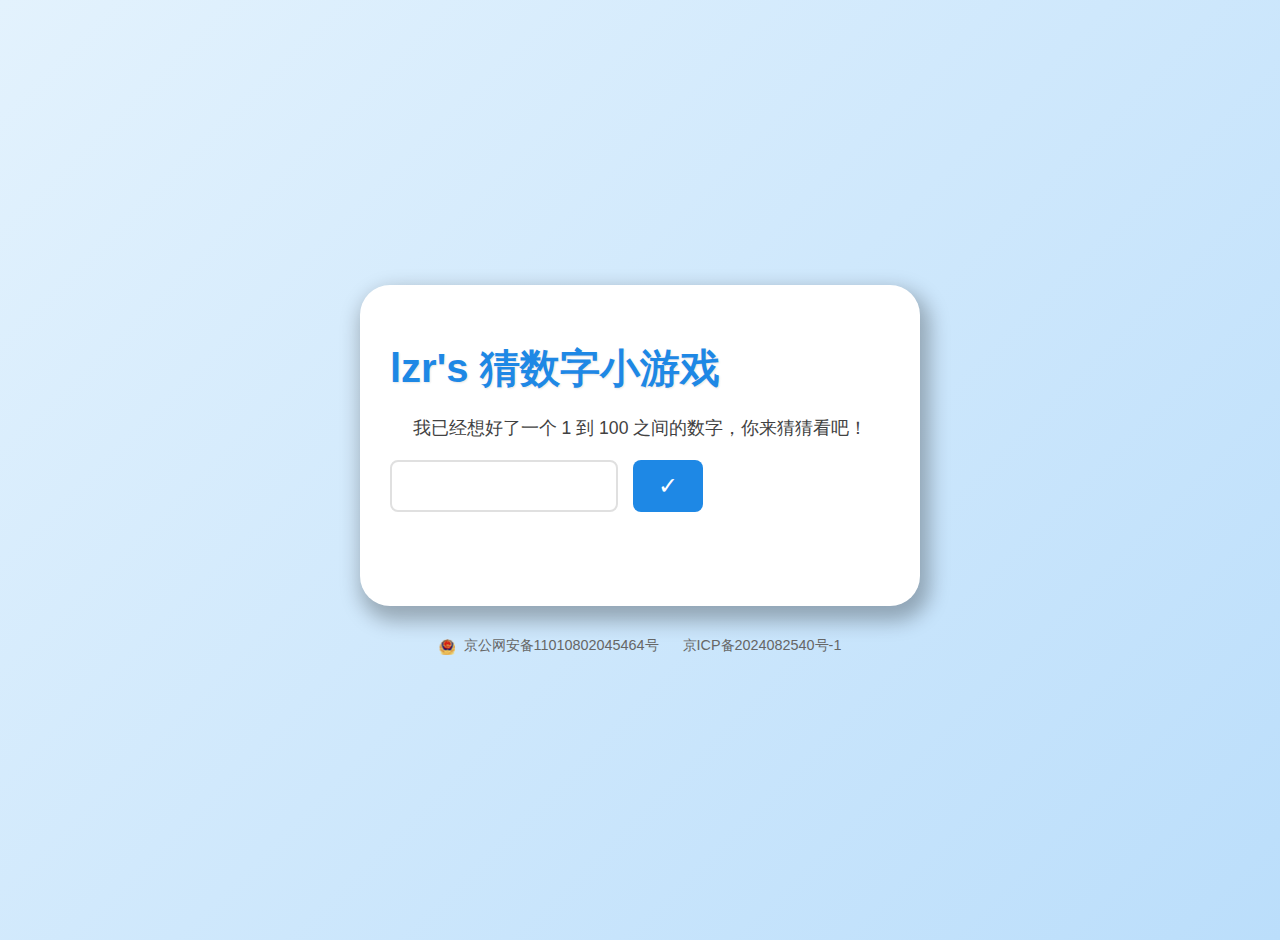
<file: index.html>
<!DOCTYPE html>
<html lang="en">
<head>
    <meta charset="UTF-8">
    <meta name="viewport" content="width=device-width, initial-scale=1.0">
    <title>lzr 的猜数字小游戏</title>
    <style>
        body {
            font-family: 'Segoe UI', Arial, sans-serif;
            background: linear-gradient(135deg, #e3f2fd, #bbdefb);
            display: flex;
            flex-direction: column;
            align-items: center;
            justify-content: center;
            min-height: 100vh;
            margin: 0;
            padding: 20px;
        }

        h1 {
            color: #1e88e5;
            text-shadow: 1px 1px 2px rgba(0,0,0,0.1);
            font-size: 2.5em;
            margin-bottom: 20px;
        }

        .game-container {
            background: white;
            padding: 30px;
            border-radius: 30px;
            box-shadow: 5px 10px 20px 5px rgba(0, 0, 0, 0.283);
            width: 90%;
            max-width: 500px;
        }

        p {
            font-size: 1.1em;
            color: #424242;
            margin: 0 0 20px 0;
            text-align: center;
        }

        .input-container {
            display: flex;
            gap: 15px;
            margin-bottom: 20px;
        }

        input[type="number"] {
            padding: 12px;
            font-size: 1em;
            border: 2px solid #e0e0e0;
            border-radius: 8px;
            width: 100%;
            max-width: 200px;
            transition: border-color 0.3s ease;
        }

        input[type="number"]:focus {
            border-color: #1e88e5;
            outline: none;
            box-shadow: 0 0 5px rgba(30, 136, 229, 0.3);
        }

        button {
            padding: 12px 25px;
            font-size: 1.5em;
            background: #1e88e5;
            color: white;
            border: none;
            border-radius: 8px;
            cursor: pointer;
            transition: transform 0.2s, background 0.3s;
        }

        button:hover {
            background: #1976d2;
            transform: translateY(-2px);
        }

        button:active {
            transform: translateY(1px);
        }

        #result {
            min-height: 24px;
            font-weight: 500;
            transition: all 0.3s ease;
        }

        footer {
            margin-top: 30px;
            font-size: 0.9em;
        }

        footer a {
            color: #666;
            text-decoration: none;
            transition: color 0.3s;
        }

        footer a:hover {
            color: #1e88e5;
        }

        footer img {
            vertical-align: middle;
            width: 16px;
            height: 16px;
            margin-right: 5px;
        }
    </style>
</head>
<body>
    <div class="game-container">
        <h1>lzr's 猜数字小游戏</h1>
        <p>我已经想好了一个 1 到 100 之间的数字，你来猜猜看吧！</p>
        <div class="input-container">
            <input type="number" id="guessInput" min="1" max="100">
            <button onclick="checkGuess()">✓</button>
        </div>
        <p id="result"></p>
    </div>

    <footer>
        <div>
            <a href="https://beian.mps.gov.cn/#/query/webSearch?code=11010802045464" rel="noreferrer" target="_blank">
                <img src="备案图标.png" alt="备案图标">
                <span>京公网安备11010802045464号</span>
            </a>
            <a href="https://beian.miit.gov.cn" target="_blank" style="margin-left: 20px;">
                <span>京ICP备2024082540号-1</span>
            </a>
        </div>
    </footer>

    <script>
        let targetNumber = Math.floor(Math.random() * 100) + 1;
        function checkGuess() {
            let guess = parseInt(document.getElementById('guessInput').value);
            let result = document.getElementById('result');
            
            if (isNaN(guess)) {
                result.innerHTML = "请输入有效的数字！";
                result.style.color = "#e53935";
                return;
            }
            
            if (guess === targetNumber) {
                result.innerHTML = "猜对了, Niubility!";
                result.style.color = "#2e7d32";
            } else if (guess < targetNumber) {
                result.innerHTML = "猜小了, Vegetable Dog!";
                result.style.color = "#f57c00";
            } else {
                result.innerHTML = "猜大了, Spicy Chicken!";
                result.style.color = "#d81b60";
            }
        }
    </script>
</body>
</html>
</file>
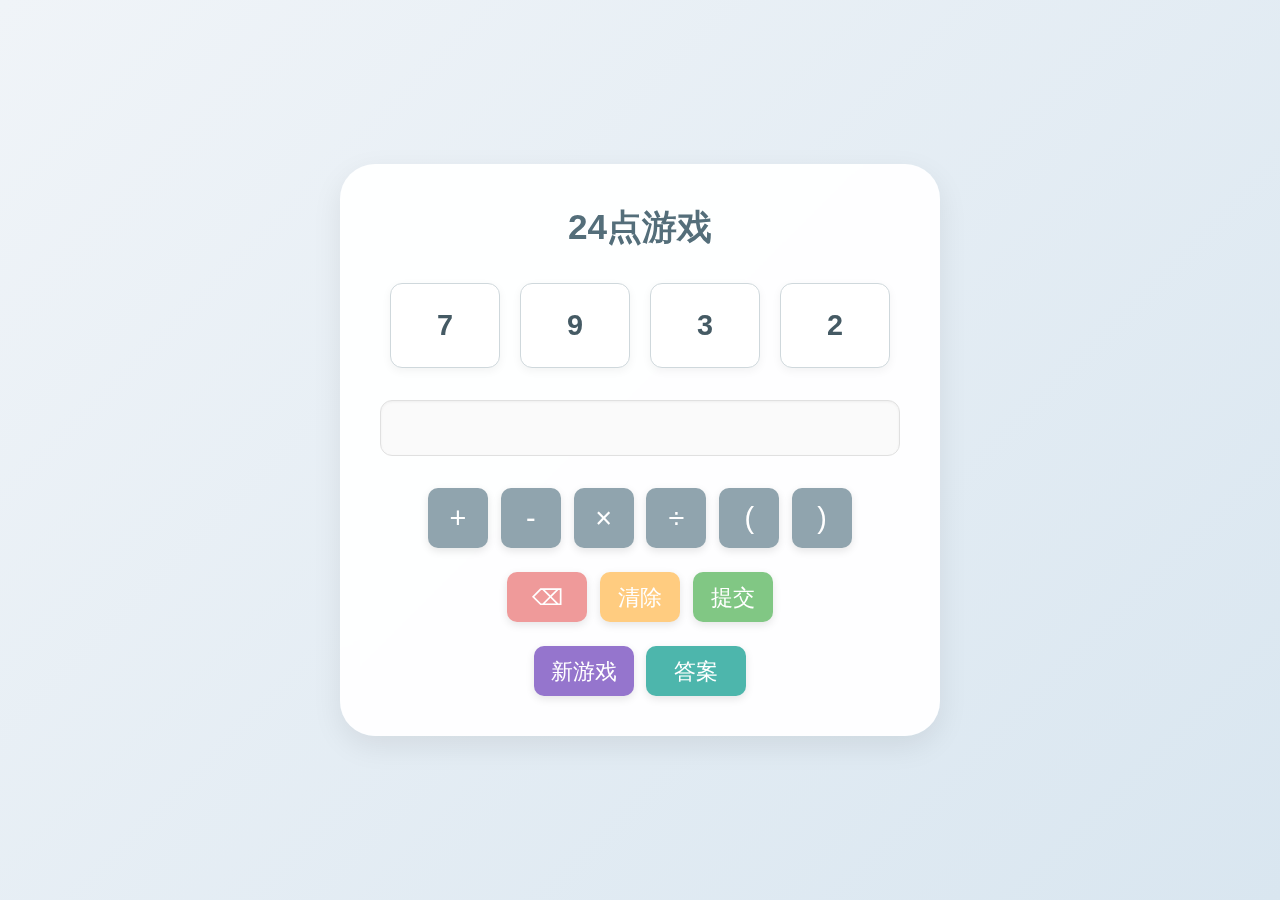
<file: 24point/index.html>
<!DOCTYPE html>
<html lang="zh">
<head>
    <meta charset="UTF-8">
    <meta name="viewport" content="width=device-width, initial-scale=1.0">
    <title>24点游戏</title>
    <link rel="stylesheet" href="style.css?v1.3">
</head>
<body>
    <div class="container">
        <h1>24点游戏</h1>
        <div class="numbers-container">
            <div class="number-card" onclick="appendNumber(this.textContent, this)" data-number=""></div>
            <div class="number-card" onclick="appendNumber(this.textContent, this)" data-number=""></div>
            <div class="number-card" onclick="appendNumber(this.textContent, this)" data-number=""></div>
            <div class="number-card" onclick="appendNumber(this.textContent, this)" data-number=""></div>
        </div>
        <div class="expression-container">
            <input type="text" id="expression" readonly aria-label="表达式输入框">
        </div>
        <div class="button-container">
            <div class="operators-grid">
                <button type="button" onclick="appendOperator('+')">+</button>
                <button type="button" onclick="appendOperator('-')">-</button>
                <button type="button" onclick="appendOperator('×')">×</button>
                <button type="button" onclick="appendOperator('÷')">÷</button>
                <button type="button" onclick="appendOperator('(')">(</button>
                <button type="button" onclick="appendOperator(')')">)</button>
            </div>
            <div class="control-grid">
                <button type="button" onclick="deleteLastChar()">⌫</button>
                <button type="button" onclick="clearExpression()">清除</button>
                <button type="button" onclick="checkResult()">提交</button>
            </div>
            <div class="bottom-grid">
                <button type="button" onclick="generateNewGame()">新游戏</button>
                <button type="button" onclick="toggleSolutions()">答案</button>
            </div>
        </div>
        <div id="solutions-panel" class="solutions-panel hidden">
            <h3>可能的答案：<span id="solutions-count"></span></h3>
            <div id="solutions-list"></div>
            <div class="solutions-pagination">
                <button type="button" onclick="prevSolutionsPage()" id="prev-page">上一页</button>
                <span id="page-info"></span>
                <button type="button" onclick="nextSolutionsPage()" id="next-page">下一页</button>
            </div>
        </div>
    </div>
    <script src="script.js"></script>
</body>
</html>
</file>
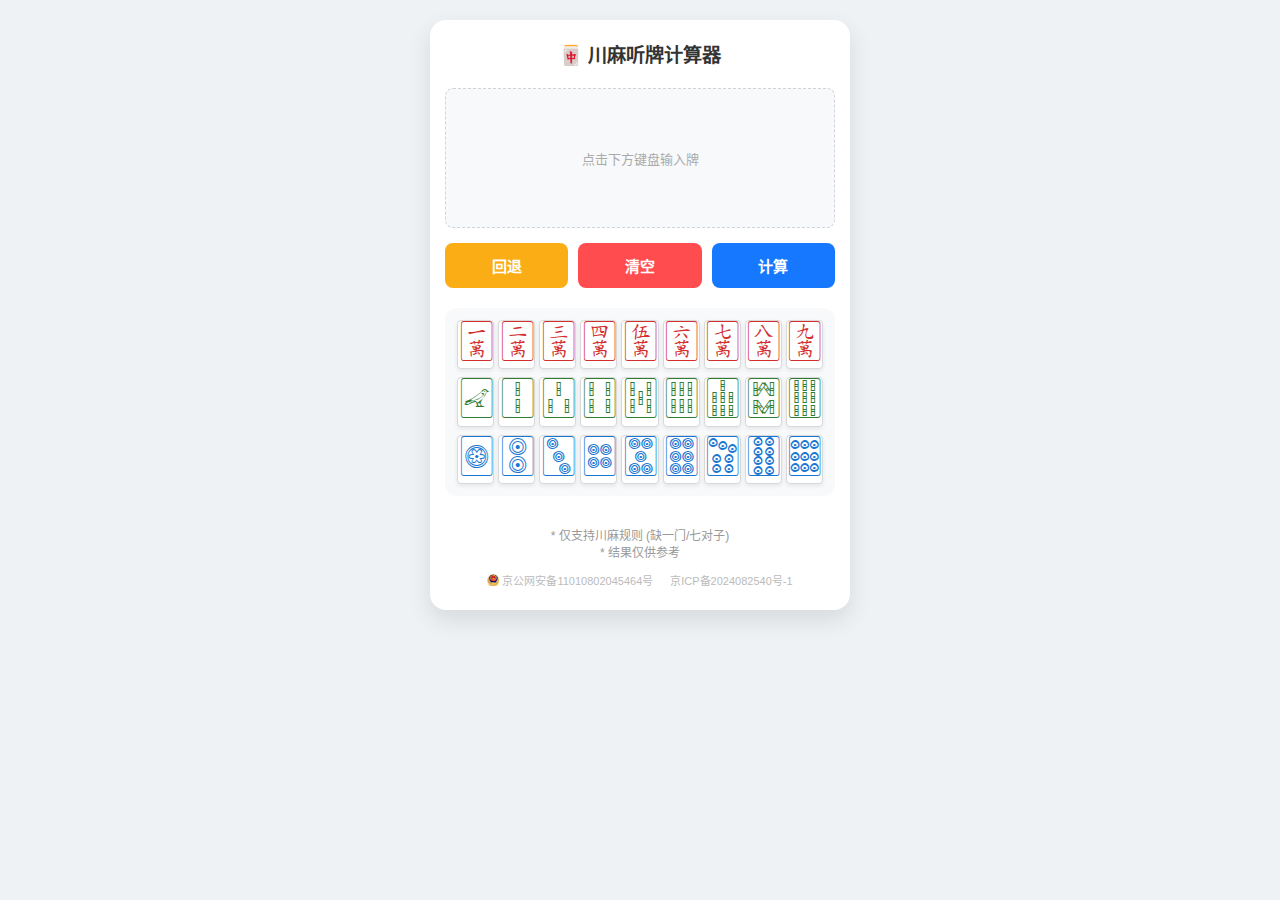
<file: mahjong/index.html>
<!DOCTYPE html>
<html lang="zh-CN">
<head>
    <meta charset="UTF-8">
    <meta name="viewport" content="width=device-width, initial-scale=1.0, maximum-scale=1.0, user-scalable=no">
    <title>川麻听牌计算器</title>
    <style>
        :root {
            --bg-body: #eef2f5;
            --bg-card: #ffffff;
            --primary: #1677ff;
            --danger: #ff4d4f;
            --undo: #faad14;
            --tile-border: #d9d9d9;
            --tile-shadow: 0 2px 4px rgba(0,0,0,0.08);
        }

        * {
            box-sizing: border-box;
            -webkit-tap-highlight-color: transparent;
        }

        body {
            font-family: -apple-system, BlinkMacSystemFont, "Segoe UI", Roboto, "Helvetica Neue", Arial, sans-serif;
            background-color: var(--bg-body);
            margin: 0;
            padding: 0;
            color: #333;
            min-height: 100vh;
            display: flex;
            justify-content: center;
        }

        /* --- 核心容器：限制最大宽度 --- */
        .app-wrapper {
            width: 100%;
            max-width: 420px; /* 限制宽度，电脑上不会太宽 */
            background: var(--bg-card);
            min-height: 100vh;
            padding: 15px;
            display: flex;
            flex-direction: column;
            position: relative;
        }

        /* 电脑端的样式优化：让它看起来像个卡片 */
        @media (min-width: 450px) {
            body {
                padding: 20px 0;
                align-items: flex-start; /* 顶部对齐 */
            }
            .app-wrapper {
                min-height: auto; /* 电脑上不需要撑满高度 */
                border-radius: 16px;
                box-shadow: 0 10px 25px rgba(0,0,0,0.1);
                margin-bottom: 20px;
            }
        }

        h1 {
            text-align: center;
            font-size: 1.2rem;
            margin: 5px 0 20px 0;
            color: #333;
            font-weight: 700;
        }

        /* --- 麻将牌通用样式 --- */
        .tile {
            aspect-ratio: 3 / 4; /* 锁定 3:4 比例 */
            background: #fff;
            border: 1px solid var(--tile-border);
            border-radius: 4px;
            box-shadow: var(--tile-shadow);
            position: relative;
            overflow: hidden; 
            display: flex;
            justify-content: center;
            align-items: center;
            cursor: pointer;
            user-select: none;
        }

        /* 字体层：放大撑满盒子 */
        .tile span {
            font-family: "Apple Color Emoji", "Segoe UI Emoji", "Noto Color Emoji", sans-serif;
            line-height: 1;
            transform: scale(1.5); /* 放大倍数 */
            display: block;
            margin-top: -35%; 
        }
        
        /* 颜色 */
        .tile.wan span { color: #d32f2f; }
        .tile.tiao span { color: #2e7d32; }
        .tile.tong span { color: #1976d2; }


        /* --- 1. 显示区域 --- */
        .display-area {
            background: #f8f9fa;
            border: 1px dashed #ced4da;
            border-radius: 8px;
            padding: 10px 5px;
            height: 140px; /* 固定大高度，容纳两行，防止跳动 */
            display: flex;
            flex-wrap: wrap; /* 允许换行 */
            justify-content: center;
            align-content: center; /* 内容垂直居中 */
            align-items: center;
            margin-bottom: 15px;
            overflow-y: auto;
        }

        .placeholder { 
            color: #aaa; 
            font-size: 13px; 
            width: 100%;
            text-align: center;
        }

        .display-area .tile {
            width: 36px;
            font-size: 22px;
            margin: 2px;
            background: #fff;
        }
        .mo-pai { margin-left: 12px !important; border-left: 2px solid var(--primary); }


        /* --- 2. 按钮区域 --- */
        .controls {
            display: flex;
            gap: 10px;
            margin-bottom: 20px;
        }
        .controls button {
            flex: 1;
            padding: 12px 0;
            border: none;
            border-radius: 8px;
            font-size: 15px;
            font-weight: 600;
            color: #fff;
            cursor: pointer;
            transition: opacity 0.2s;
        }
        .controls button:active { opacity: 0.8; }
        .btn-undo { background: var(--undo); }
        .btn-clear { background: var(--danger); }
        .btn-calc { background: var(--primary); }


        /* --- 3. 键盘区域 --- */
        .keyboard {
            background: #f8f9fa; /* 稍微深一点的背景区分 */
            padding: 12px;
            border-radius: 12px;
            margin-bottom: 20px;
        }

        .suit-row {
            display: grid;
            grid-template-columns: repeat(9, 1fr); 
            gap: 4px;
            margin-bottom: 8px;
        }
        .suit-row:last-child { margin-bottom: 0; }

        .keyboard .tile {
            width: 100%; 
            /* 关键：字体大小自适应，但在大屏上限死 */
            font-size: min(6.5vw, 28px); 
        }


        /* --- 4. 结果区域 --- */
        .result-item {
            background: #fff;
            margin-bottom: 12px;
            padding: 12px;
            border-radius: 8px;
            border: 1px solid #eee;
            border-left: 4px solid var(--primary);
            box-shadow: 0 2px 6px rgba(0,0,0,0.03);
            animation: slideIn 0.3s ease;
        }

        @keyframes slideIn {
            from { opacity: 0; transform: translateY(5px); }
            to { opacity: 1; transform: translateY(0); }
        }

        .action-row {
            display: flex;
            align-items: center;
            margin-bottom: 10px;
            font-size: 15px;
            font-weight: bold;
            color: #444;
            border-bottom: 1px solid #f0f0f0;
            padding-bottom: 8px;
        }

        .action-row .tile {
            width: 30px;
            font-size: 18px;
            margin: 0 6px;
        }

        .ting-container {
            display: flex;
            flex-wrap: wrap;
            gap: 8px;
        }

        .ting-group {
            display: flex;
            flex-direction: column;
            align-items: center;
            width: 32px;
        }

        .ting-group .tile {
            width: 100%;
            font-size: 20px;
        }

        .rem-tag {
            font-size: 10px;
            margin-top: -6px;
            z-index: 2;
            padding: 2px 0;
            border-radius: 3px;
            text-align: center;
            width: 90%;
            font-weight: 700;
            box-shadow: 0 1px 2px rgba(0,0,0,0.1);
        }

        .tips {
            text-align: center;
            color: #999;
            font-size: 12px;
            margin-top: 10px;
            padding-bottom: 10px;
        }

        /* --- Footer --- */
        footer {
            margin-top: auto;
            text-align: center;
            font-size: 11px;
            padding-bottom: 5px;
        }
        footer a {
            color: #bbb;
            text-decoration: none;
            display: inline-flex;
            align-items: center;
            margin: 2px 6px;
        }
        footer img {
            width: 12px;
            height: 12px;
            margin-right: 3px;
        }
    </style>
</head>
<body>

    <div class="app-wrapper">
        <h1>🀄️ 川麻听牌计算器</h1>

        <!-- 手牌显示 -->
        <div class="display-area" id="handDisplay" onclick="removeLastTile()">
            <div class="placeholder">点击下方键盘输入牌</div>
        </div>

        <!-- 按钮 -->
        <div class="controls">
            <button class="btn-undo" onclick="removeLastTile()">回退</button>
            <button class="btn-clear" onclick="clearHand()">清空</button>
            <button class="btn-calc" onclick="calculate()">计算</button>
        </div>

        <!-- 键盘 -->
        <div class="keyboard">
            <div class="suit-row">
                <div class="tile wan" onclick="addTile(1)"><span>🀇</span></div>
                <div class="tile wan" onclick="addTile(2)"><span>🀈</span></div>
                <div class="tile wan" onclick="addTile(3)"><span>🀉</span></div>
                <div class="tile wan" onclick="addTile(4)"><span>🀊</span></div>
                <div class="tile wan" onclick="addTile(5)"><span>🀋</span></div>
                <div class="tile wan" onclick="addTile(6)"><span>🀌</span></div>
                <div class="tile wan" onclick="addTile(7)"><span>🀍</span></div>
                <div class="tile wan" onclick="addTile(8)"><span>🀎</span></div>
                <div class="tile wan" onclick="addTile(9)"><span>🀏</span></div>
            </div>
            <div class="suit-row">
                <div class="tile tiao" onclick="addTile(11)"><span>🀐</span></div>
                <div class="tile tiao" onclick="addTile(12)"><span>🀑</span></div>
                <div class="tile tiao" onclick="addTile(13)"><span>🀒</span></div>
                <div class="tile tiao" onclick="addTile(14)"><span>🀓</span></div>
                <div class="tile tiao" onclick="addTile(15)"><span>🀔</span></div>
                <div class="tile tiao" onclick="addTile(16)"><span>🀕</span></div>
                <div class="tile tiao" onclick="addTile(17)"><span>🀖</span></div>
                <div class="tile tiao" onclick="addTile(18)"><span>🀗</span></div>
                <div class="tile tiao" onclick="addTile(19)"><span>🀘</span></div>
            </div>
            <div class="suit-row">
                <div class="tile tong" onclick="addTile(21)"><span>🀙</span></div>
                <div class="tile tong" onclick="addTile(22)"><span>🀚</span></div>
                <div class="tile tong" onclick="addTile(23)"><span>🀛</span></div>
                <div class="tile tong" onclick="addTile(24)"><span>🀜</span></div>
                <div class="tile tong" onclick="addTile(25)"><span>🀝</span></div>
                <div class="tile tong" onclick="addTile(26)"><span>🀞</span></div>
                <div class="tile tong" onclick="addTile(27)"><span>🀟</span></div>
                <div class="tile tong" onclick="addTile(28)"><span>🀠</span></div>
                <div class="tile tong" onclick="addTile(29)"><span>🀡</span></div>
            </div>
        </div>

        <!-- 结果 -->
        <div id="resultArea"></div>

        <div class="tips">
            * 仅支持川麻规则 (缺一门/七对子) <br>
            * 结果仅供参考
        </div>

        <footer>
            <div style="display: flex; flex-wrap: wrap; justify-content: center; gap: 5px;">
                <a href="https://beian.mps.gov.cn/#/query/webSearch?code=11010802045464" rel="noreferrer" target="_blank">
                    <img src="../备案图标.png" alt="备案图标">
                    <span>京公网安备11010802045464号</span>
                </a>
                <a href="https://beian.miit.gov.cn" target="_blank">
                    <span>京ICP备2024082540号-1</span>
                </a>
            </div>
        </footer>
    </div>

<script>
    let currentHand = [];
    
    const tileMap = {
        1: { char: '🀇', type: 'wan' }, 2: { char: '🀈', type: 'wan' }, 3: { char: '🀉', type: 'wan' },
        4: { char: '🀊', type: 'wan' }, 5: { char: '🀋', type: 'wan' }, 6: { char: '🀌', type: 'wan' },
        7: { char: '🀍', type: 'wan' }, 8: { char: '🀎', type: 'wan' }, 9: { char: '🀏', type: 'wan' },
        11: { char: '🀐', type: 'tiao' }, 12: { char: '🀑', type: 'tiao' }, 13: { char: '🀒', type: 'tiao' },
        14: { char: '🀓', type: 'tiao' }, 15: { char: '🀔', type: 'tiao' }, 16: { char: '🀕', type: 'tiao' },
        17: { char: '🀖', type: 'tiao' }, 18: { char: '🀗', type: 'tiao' }, 19: { char: '🀘', type: 'tiao' },
        21: { char: '🀙', type: 'tong' }, 22: { char: '🀚', type: 'tong' }, 23: { char: '🀛', type: 'tong' },
        24: { char: '🀜', type: 'tong' }, 25: { char: '🀝', type: 'tong' }, 26: { char: '🀞', type: 'tong' },
        27: { char: '🀟', type: 'tong' }, 28: { char: '🀠', type: 'tong' }, 29: { char: '🀡', type: 'tong' }
    };

    const allTiles = [
        1,2,3,4,5,6,7,8,9,
        11,12,13,14,15,16,17,18,19,
        21,22,23,24,25,26,27,28,29
    ];

    function addTile(code) {
        if (currentHand.length >= 14) return;
        
        // 检查是否超过4张
        const count = currentHand.filter(t => t === code).length;
        if (count >= 4) {
            document.getElementById('resultArea').innerHTML = '<div style="color:#ff4d4f; text-align:center; padding:10px; font-weight:bold;">⚠️ 一张牌最多只能有 4 张</div>';
            return;
        }

        currentHand.push(code);
        renderHand();
        if(currentHand.length % 3 !== 0) {
            calculate();
        } else {
            document.getElementById('resultArea').innerHTML = '';
        }
    }

    function removeLastTile() {
        if(currentHand.length === 0) return;
        currentHand.pop();
        renderHand();
        if(currentHand.length > 0 && currentHand.length % 3 !== 0) {
            calculate();
        } else {
            document.getElementById('resultArea').innerHTML = '';
        }
    }
    
    function clearHand() {
        currentHand = [];
        renderHand();
        document.getElementById('resultArea').innerHTML = '';
    }

    function renderHand() {
        const display = document.getElementById('handDisplay');
        display.innerHTML = '';
        
        if (currentHand.length === 0) {
            display.innerHTML = '<div class="placeholder">点击下方键盘输入牌</div>';
            return;
        }

        const sortedHand = [...currentHand].sort((a, b) => a - b);

        sortedHand.forEach((code, index) => {
            const tileData = tileMap[code];
            const div = document.createElement('div');
            div.className = `tile ${tileData.type}`;
            if (currentHand.length % 3 === 2 && index === currentHand.length - 1) {
                div.classList.add('mo-pai'); // 标记为刚摸的牌
            }
            const span = document.createElement('span');
            span.innerText = tileData.char;
            div.appendChild(span);
            display.appendChild(div);
        });
    }

    // --- 算法部分 ---

    function countTiles(tiles) {
        const counts = {};
        for (let t of tiles) counts[t] = (counts[t] || 0) + 1;
        return counts;
    }

    function isWin(tiles) {
        if (tiles.length === 0) return false;
        
        // 缺一门检查: 必须缺一门，即不能同时拥有万、条、筒
        const hasWan = tiles.some(t => t >= 1 && t <= 9);
        const hasTiao = tiles.some(t => t >= 11 && t <= 19);
        const hasTong = tiles.some(t => t >= 21 && t <= 29);
        if (hasWan && hasTiao && hasTong) return false;

        // 七对
        if (tiles.length === 14) {
            const counts = countTiles(tiles);
            let pairs = 0;
            for (let k in counts) {
                if (counts[k] === 2) pairs++;
                if (counts[k] === 4) pairs+=2;
            }
            if (pairs === 7) return true;
        }

        // 常规胡
        const counts = countTiles(tiles);
        const uniqueTiles = Object.keys(counts).map(Number).sort((a,b)=>a-b);

        for (let pairTile of uniqueTiles) {
            if (counts[pairTile] >= 2) {
                let copyTiles = [...tiles];
                let idx = copyTiles.indexOf(pairTile); copyTiles.splice(idx, 1);
                idx = copyTiles.indexOf(pairTile); copyTiles.splice(idx, 1);
                if (checkSets(copyTiles)) return true;
            }
        }
        return false;
    }

    function checkSets(tiles) {
        if (tiles.length === 0) return true;
        tiles.sort((a,b) => a-b);
        const first = tiles[0];
        const counts = countTiles(tiles);

        // 刻子 (Pong)
        if (counts[first] >= 3) {
            let nextTiles = [...tiles];
            nextTiles.splice(0, 3);
            if (checkSets(nextTiles)) return true;
        }
        
        // 顺子 (Sequence)
        if (first + 1 <= 29 && first + 2 <= 29) {
            let idx2 = tiles.indexOf(first + 1);
            let idx3 = tiles.indexOf(first + 2);
            if (idx2 !== -1 && idx3 !== -1) {
                let toRemove = [first, first+1, first+2];
                let newArr = [];
                let removePointer = 0;
                for(let t of tiles) {
                    if(removePointer < 3 && t === toRemove[removePointer]) {
                        removePointer++;
                    } else {
                        newArr.push(t);
                    }
                }
                if (removePointer === 3 && checkSets(newArr)) return true;
            }
        }
        
        return false;
    }

    function calculate() {
        const resultArea = document.getElementById('resultArea');
        resultArea.innerHTML = '';

        const len = currentHand.length;
        if (len === 0 || len % 3 === 0) {
            resultArea.innerHTML = '<div style="color:#999; text-align:center; padding:10px;">相公 (牌数不对)</div>';
            return;
        }
        
        let solutions = []; 
        let isAlreadyWin = false;

        if (len % 3 === 2) {
            // Check if already winning
            if (isWin(currentHand)) {
                isAlreadyWin = true;
                resultArea.innerHTML += '<div class="result-item" style="border-left-color: #52c41a; background:#f6ffed;"><div class="action-row" style="color:#52c41a; border:none; margin:0;">🎉 恭喜！当前手牌已胡牌</div></div>';
            }

            // Case: 14, 11, 8, 5, 2. Need to discard one.
            let uniqueHand = [...new Set(currentHand)].sort((a,b)=>a-b);
            uniqueHand.forEach(discardTile => {
                let tempHand = [...currentHand];
                tempHand.splice(tempHand.indexOf(discardTile), 1);
                let tingTiles = getTingTiles(tempHand);
                if (tingTiles.length > 0) {
                    solutions.push({ discard: discardTile, ting: tingTiles });
                }
            });
        } else if (len % 3 === 1) {
             // Case: 13, 10, 7, 4, 1. Check waiting tiles.
             let tingTiles = getTingTiles(currentHand);
             if (tingTiles.length > 0) solutions.push({ discard: null, ting: tingTiles });
        }

        if (solutions.length === 0 && !isAlreadyWin) {
            resultArea.innerHTML = '<div style="text-align:center; padding:20px; color:#666">无叫 (无法听牌)</div>';
            return;
        }

        solutions.forEach(sol => {
            let html = `<div class="result-item">`;
            
            html += `<div class="action-row">`;
            if (sol.discard !== null) {
                const dTile = tileMap[sol.discard];
                html += `打 <div class="tile ${dTile.type}"><span>${dTile.char}</span></div> 听：`;
            } else {
                html += `现已听：`;
            }
            html += `</div>`;

            html += `<div class="ting-container">`;
            sol.ting.forEach(t => {
                const tTile = tileMap[t.tile];
                let bg = t.left === 0 ? '#d9d9d9' : (t.left <= 1 ? '#fff1f0' : '#f6ffed');
                let color = t.left === 0 ? '#999' : (t.left <= 1 ? '#cf1322' : '#389e0d');
                let countText = t.left === 0 ? '绝' : `${t.left}张`;

                html += `
                    <div class="ting-group">
                        <div class="tile ${tTile.type}"><span>${tTile.char}</span></div>
                        <div class="rem-tag" style="background:${bg}; color:${color}">
                            ${countText}
                        </div>
                    </div>
                `;
            });
            html += `</div></div>`;
            resultArea.innerHTML += html;
        });
    }

    function getTingTiles(hand13) {
        let winningTiles = [];
        let handCounts = countTiles(hand13);
        for (let tile of allTiles) {
            if (isWin([...hand13, tile])) {
                let existing = handCounts[tile] || 0;
                let left = 4 - existing;
                if (left < 0) left = 0;
                winningTiles.push({ tile: tile, left: left });
            }
        }
        return winningTiles;
    }
</script>
</body>
</html>
</file>
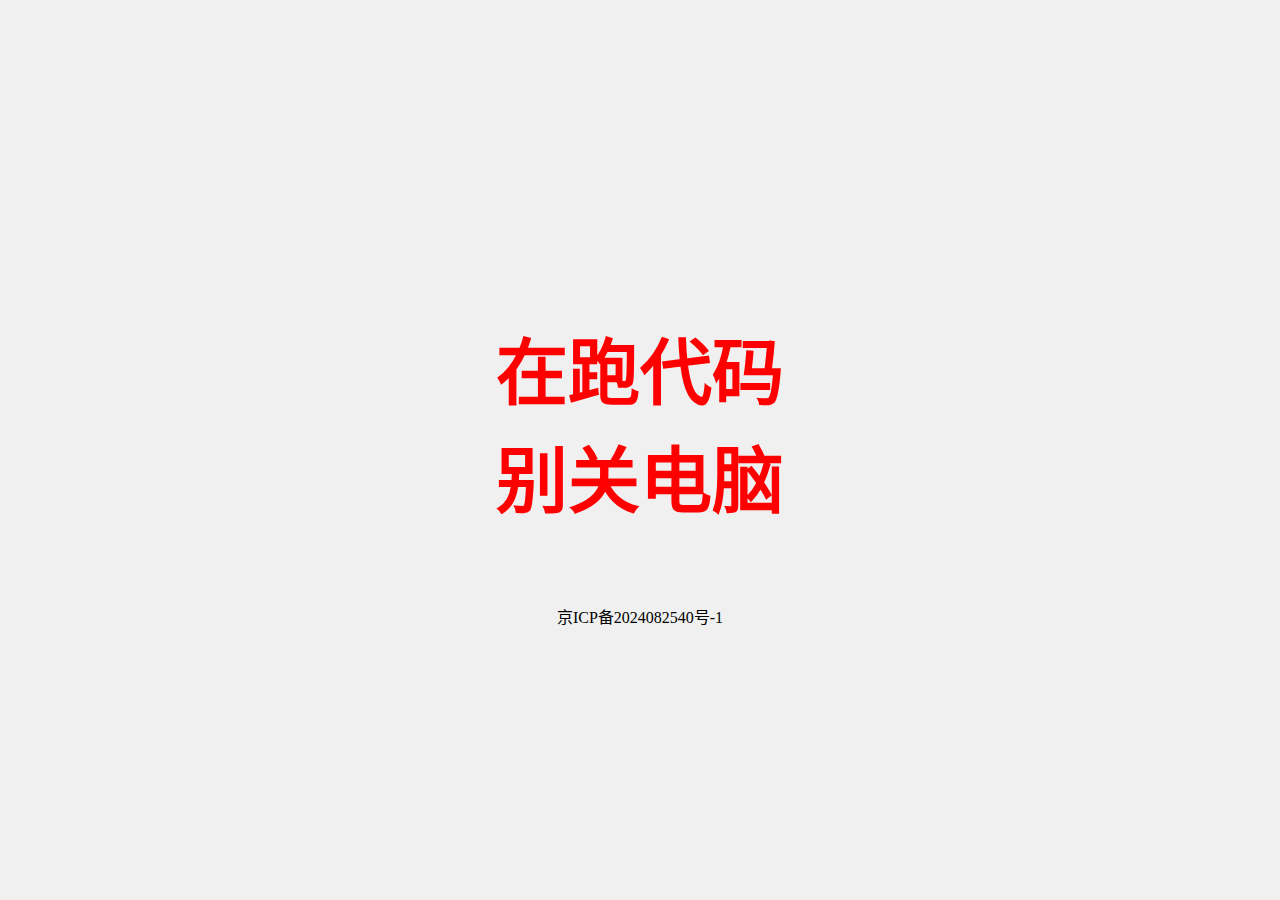
<file: code.html>
<!DOCTYPE html>
<html lang="zh-CN">
    <head>
        <meta charset="utf-8" />
        <title>Welcome to nginx!</title>
        <style>
            body {
                margin: 0;
                height: 100vh;
                display: flex;
                justify-content: center;
                align-items: center;
                background-color: #f0f0f0;
                flex-direction: column; /* 垂直排列内容 */
            }
            h1 {
                font-size: 72px;
                text-align: center;
                color: red;
                line-height: 1.5; /* 调整行高 */
            }
        </style>
    </head>
    <body>
        <h1>
            在跑代码<br>
            别关电脑<br>
        </h1>
    
        <footer>
            <!-- 其他页脚内容 -->

            <!-- 添加备案信息 -->
            <div style="text-align: center; margin-top: 20px;">
                <a href="https://beian.miit.gov.cn" target="_blank" style="text-decoration: none; color: inherit;">
                    京ICP备2024082540号-1
                </a>
            </div>
        </footer>
    </body>
</html>
</file>
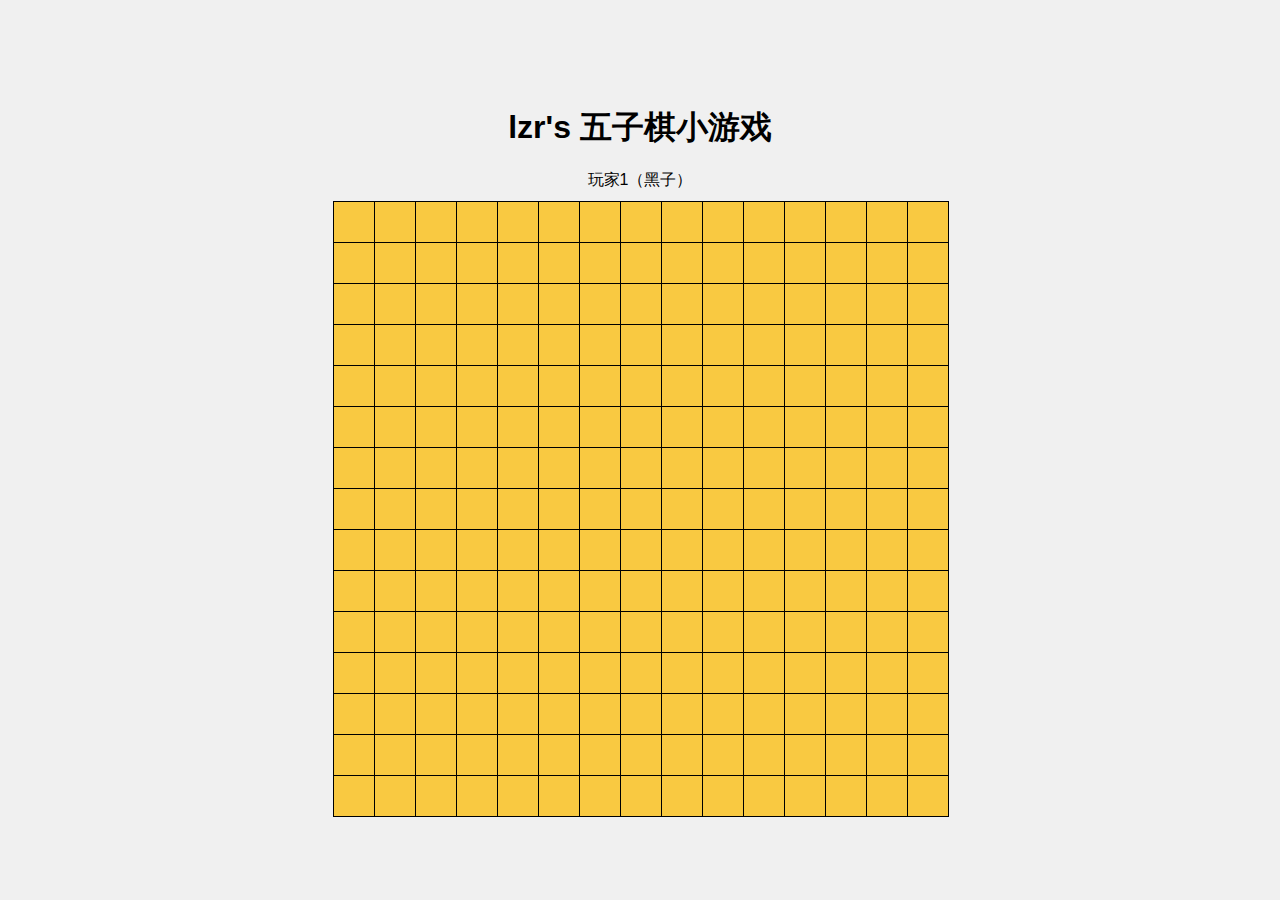
<file: gobang.html>
<!DOCTYPE html>
<html>
<head>
    <meta charset="UTF-8">
    <title>lzr's 五子棋小游戏</title>
    <style>
        body {
            display: flex;
            flex-direction: column;
            justify-content: center;
            align-items: center;
            height: 100vh;
            margin: 0;
            font-family: Arial, sans-serif;
            background-color: #f0f0f0;
        }
        h1 {
            margin-bottom: 20px;
        }
        #status {
            margin-bottom: 10px;
        }
        #board {
            display: grid;
            grid-template-columns: repeat(15, 40px);
            grid-template-rows: repeat(15, 40px);
            gap: 1px;
            background-color: #000;
        }
        .cell {
            width: 40px;
            height: 40px;
            background-color: #f9c941;
            border: 1px solid #000;
            display: flex;
            justify-content: center;
            align-items: center;
            cursor: pointer;
        }
        .cell::after {
            content: '';
            display: block;
            width: 80%;
            height: 80%;
            border-radius: 50%;
        }
        .cell.player1::after {
            background-color: #000;
        }
        .cell.player2::after {
            background-color: #fff;
            border: 1px solid #000;
        }
    </style>
</head>
<body>
    <h1>lzr's 五子棋小游戏</h1>
    <div id="status">玩家1（黑子）</div>
    <div id="board"></div>
    <script>
        const boardSize = 15;
        let board = [];
        let currentPlayer = 'player1';
        const statusElement = document.getElementById('status');

        // 初始化棋盘
        for (let i = 0; i < boardSize; i++) {
            board[i] = [];
            for (let j = 0; j < boardSize; j++) {
                board[i][j] = '';
            }
        }

        // 渲染棋盘
        const boardElement = document.getElementById('board');
        for (let i = 0; i < boardSize; i++) {
            for (let j = 0; j < boardSize; j++) {
                const cellElement = document.createElement('div');
                cellElement.classList.add('cell');
                cellElement.dataset.row = i;
                cellElement.dataset.col = j;
                cellElement.addEventListener('click', handleCellClick);
                boardElement.appendChild(cellElement);
            }
        }

        function handleCellClick(event) {
            const row = event.target.dataset.row;
            const col = event.target.dataset.col;

            if (board[row][col] === '') {
                board[row][col] = currentPlayer;
                event.target.classList.add(currentPlayer);
                if (checkWin(row, col)) {
                    alert(`玩家${currentPlayer === 'player1' ? 1 : 2} wins! 最终落子在 (${parseInt(row) + 1}, ${parseInt(col) + 1})`);
                    resetBoard();
                } else {
                    currentPlayer = currentPlayer === 'player1' ? 'player2' : 'player1';
                    statusElement.textContent = `玩家${currentPlayer === 'player1' ? 1 : 2}（${currentPlayer === 'player1' ? '黑子' : '白子'}）`;
                }
            }
        }

        function checkWin(row, col) {
            return (
                checkDirection(row, col, 1, 0) ||
                checkDirection(row, col, 0, 1) ||
                checkDirection(row, col, 1, 1) ||
                checkDirection(row, col, 1, -1)
            );
        }

        function checkDirection(row, col, rowDir, colDir) {
            let count = 1;
            for (let i = 1; i < 5; i++) {
                const newRow = parseInt(row) + i * rowDir;
                const newCol = parseInt(col) + i * colDir;
                if (newRow >= 0 && newRow < boardSize && newCol >= 0 && newCol < boardSize && board[newRow][newCol] === currentPlayer) {
                    count++;
                } else {
                    break;
                }
            }
            for (let i = 1; i < 5; i++) {
                const newRow = parseInt(row) - i * rowDir;
                const newCol = parseInt(col) - i * colDir;
                if (newRow >= 0 && newRow < boardSize && newCol >= 0 && newCol < boardSize && board[newRow][newCol] === currentPlayer) {
                    count++;
                } else {
                    break;
                }
            }
            return count >= 5;
        }

        function resetBoard() {
            board = [];
            for (let i = 0; i < boardSize; i++) {
                board[i] = [];
                for (let j = 0; j < boardSize; j++) {
                    board[i][j] = '';
                }
            }
            const cells = document.querySelectorAll('.cell');
            cells.forEach(cell => {
                cell.classList.remove('player1', 'player2');
            });
            currentPlayer = 'player1';
            statusElement.textContent = '玩家1（黑子）';
        }
    </script>
</body>
</html>
</file>
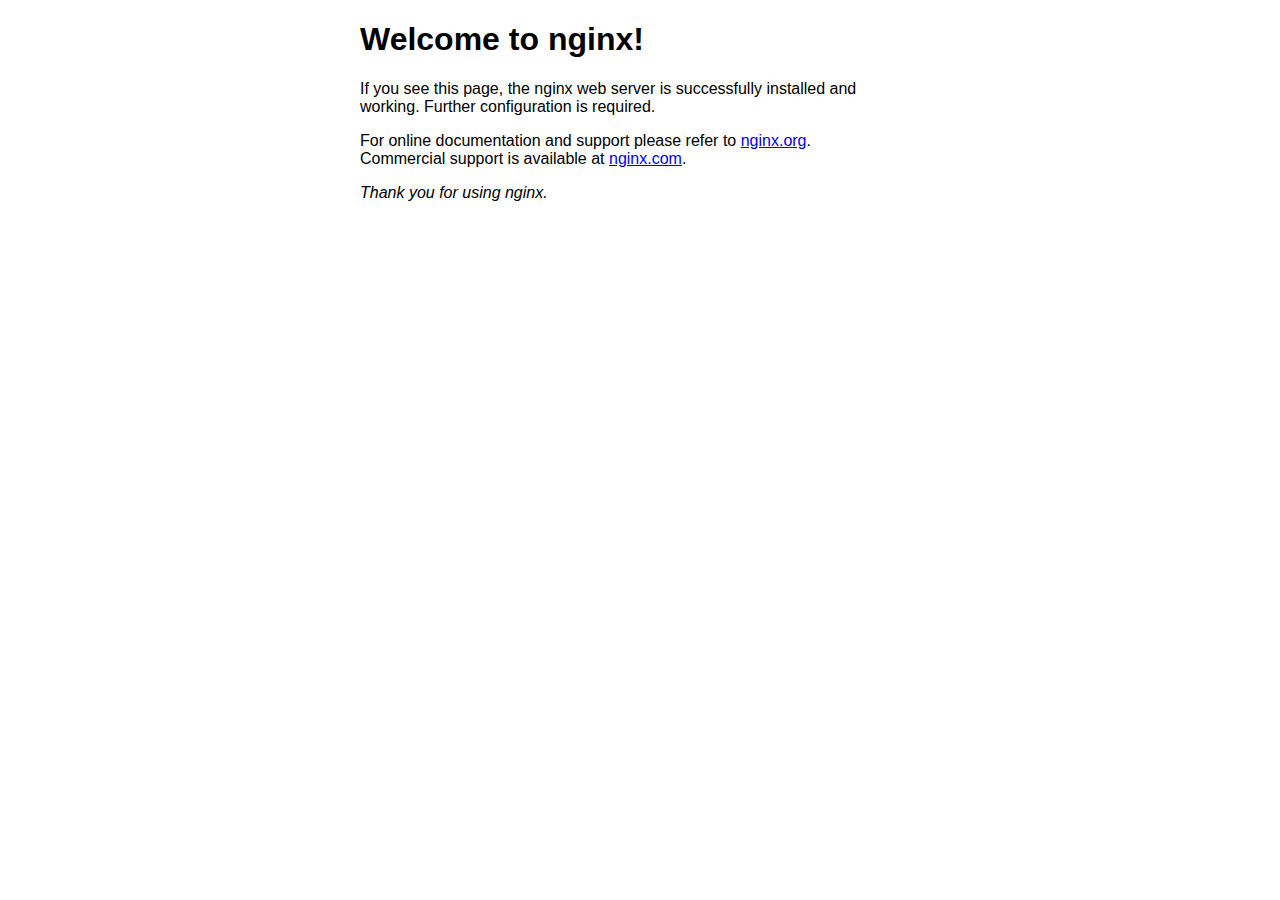
<file: index.nginx-debian.html>
<!DOCTYPE html>
<html>
<head>
<title>Welcome to nginx!</title>
<style>
    body {
        width: 35em;
        margin: 0 auto;
        font-family: Tahoma, Verdana, Arial, sans-serif;
    }
</style>
</head>
<body>
<h1>Welcome to nginx!</h1>
<p>If you see this page, the nginx web server is successfully installed and
working. Further configuration is required.</p>

<p>For online documentation and support please refer to
<a href="http://nginx.org/">nginx.org</a>.<br/>
Commercial support is available at
<a href="http://nginx.com/">nginx.com</a>.</p>

<p><em>Thank you for using nginx.</em></p>
</body>
</html>
</file>
<file: 24point/style.css>
* {
    margin: 0;
    padding: 0;
    box-sizing: border-box;
}

body {
    font-family: 'Segoe UI', 'Arial', sans-serif;
    display: flex;
    justify-content: center;
    align-items: center;
    min-height: 100vh;
    background: linear-gradient(135deg, #f0f4f8, #d9e6f0);
    color: #37474f;
}

.container {
    background: rgba(255, 255, 255, 0.95);
    padding: 2.5rem;
    border-radius: 35px;
    box-shadow: 0 10px 30px rgba(0, 0, 0, 0.08);
    max-width: 600px;
    width: 90%;
    backdrop-filter: blur(8px);
}

h1 {
    font-size: 2.2rem;
    color: #546e7a;
    margin-bottom: 2rem;
    text-align: center;
}

/* 数字卡片 */
.numbers-container {
    display: flex;
    flex-wrap: wrap;
    gap: 1.2rem;
    margin-bottom: 2rem;
    justify-content: center; /* 居中对齐 */
}

.number-card {
    flex: 0 0 calc(25% - 1.2rem); /* 四列布局，每列占 25% 减去间距 */
    height: 85px;
    background: #ffffff;
    border: 1px solid #cfd8dc;
    border-radius: 12px;
    display: flex;
    justify-content: center;
    align-items: center;
    font-size: 1.8rem;
    font-weight: 600;
    color: #455a64;
    cursor: pointer;
    box-shadow: 0 3px 10px rgba(0, 0, 0, 0.05);
    transition: transform 0.2s ease, box-shadow 0.2s ease;
}

.number-card:hover {
    transform: translateY(-4px);
    box-shadow: 0 6px 15px rgba(84, 110, 122, 0.2);
}

.number-card.used {
    opacity: 0.6;
    cursor: not-allowed;
    background: #eceff1;
}

/* 表达式输入框 */
.expression-container {
    margin-bottom: 2rem;
}

#expression {
    width: 100%;
    padding: 1rem;
    font-size: 1.2rem;
    border: 1px solid #e0e0e0;
    border-radius: 12px;
    background: #fafafa;
    text-align: center;
    box-shadow: inset 0 1px 3px rgba(0, 0, 0, 0.05);
}

/* 按钮整体容器 */
.button-container {
    display: flex;
    flex-direction: column;
    gap: 1.5rem;
}

/* 运算符按钮 */
.operators-grid {
    display: flex;
    flex-wrap: wrap;
    gap: 0.8rem;
    justify-content: center; /* 居中对齐 */
}

.operators-grid button {
    width: 60px; /* 固定宽度 */
    height: 60px; /* 固定高度 */
    background: #90a4ae;
    padding: 0;
    font-size: 1.8rem; /* 增大字体 */
    display: flex;
    justify-content: center;
    align-items: center;
}

/* 控制按钮 */
.control-grid {
    display: flex;
    flex-wrap: wrap;
    gap: 0.8rem;
    justify-content: center; /* 居中对齐 */
}

.control-grid button {
    width: 80px; /* 固定宽度 */
    height: 50px;
    font-size: 1.4rem; /* 增大字体 */
}

/* 底部按钮 */
.bottom-grid {
    display: flex;
    flex-wrap: wrap;
    gap: 0.8rem;
    justify-content: center; /* 居中对齐 */
}

.bottom-grid button {
    width: 100px; /* 固定宽度 */
    height: 50px;
    font-size: 1.4rem; /* 增大字体 */
}

/* 通用按钮样式 */
button {
    font-weight: 500;
    border: none;
    border-radius: 10px;
    background: #b0bec5;
    color: #fff;
    cursor: pointer;
    box-shadow: 0 3px 8px rgba(0, 0, 0, 0.1);
    transition: transform 0.2s ease, box-shadow 0.2s ease, background 0.2s ease;
}

button:hover {
    transform: translateY(-2px);
    box-shadow: 0 5px 12px rgba(0, 0, 0, 0.15);
}

button:active {
    transform: translateY(0);
    box-shadow: 0 2px 5px rgba(0, 0, 0, 0.1);
}

/* 控制按钮颜色 */
.control-grid button:nth-child(1) {
    background: #ef9a9a; /* 柔和红 */
}
.control-grid button:nth-child(2) {
    background: #ffcc80; /* 柔和橙 */
}
.control-grid button:nth-child(3) {
    background: #81c784; /* 柔和绿 */
}

/* 底部按钮颜色 */
.bottom-grid button:nth-child(1) {
    background: #9575cd; /* 柔和紫 */
}
.bottom-grid button:nth-child(2) {
    background: #4db6ac; /* 柔和青 */
}

/* 答案面板 */
.solutions-panel {
    margin-top: 2rem;
    padding: 1.5rem;
    background: rgba(255, 255, 255, 0.98);
    border-radius: 12px;
    box-shadow: 0 5px 15px rgba(0, 0, 0, 0.08);
}

.solutions-panel h3 {
    color: #546e7a;
    font-size: 1.1rem;
    margin-bottom: 1rem;
}

#solutions-list div {
    padding: 0.7rem;
    background: #f5f7fa;
    border-radius: 8px;
    margin-bottom: 0.5rem;
    transition: background 0.2s ease;
}

#solutions-list div:hover {
    background: #e0f7fa;
}

.solutions-pagination {
    display: flex;
    justify-content: center;
    gap: 1rem;
    margin-top: 1rem;
}

.solutions-pagination button {
    padding: 0.5rem 1rem;
    font-size: 1.2rem; /* 增大分页按钮字体 */
    background: #b0bec5;
    height: 40px;
}

.hidden {
    display: none;
}

/* 响应式设计 */
@media (max-width: 480px) {
    .container {
        padding: 1.5rem;
    }
    h1 {
        font-size: 1.6rem;
    }
    .numbers-container {
        gap: 0.8rem;
    }
    .number-card {
        flex: 0 0 calc(50% - 0.8rem); /* 手机端两列 */
        height: 65px;
        font-size: 1.4rem;
    }
    .operators-grid button {
        width: 50px; /* 手机端稍窄 */
        height: 50px;
        font-size: 1.6rem; /* 增大字体 */
    }
    .control-grid button {
        width: 70px; /* 手机端稍窄 */
        height: 45px;
        font-size: 1.2rem; /* 增大字体 */
    }
    .bottom-grid button {
        width: 90px; /* 手机端稍窄 */
        height: 45px;
        font-size: 1.2rem; /* 增大字体 */
    }
    #expression {
        padding: 0.8rem;
        font-size: 1rem;
    }
}
</file>
